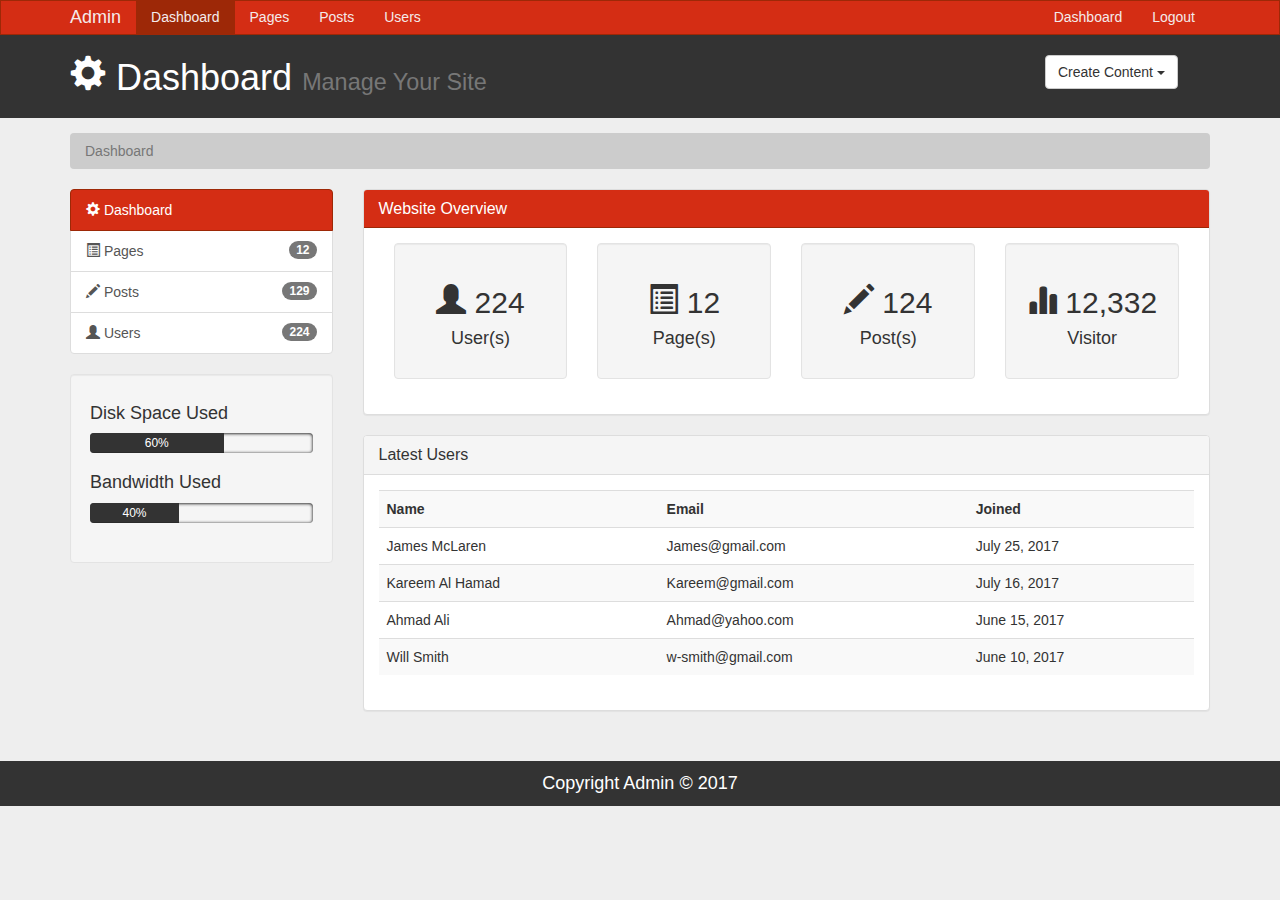
<file: index.html>
<!DOCTYPE html>
<html lang="en">
  <head>
    <meta charset="utf-8">
    <meta name="viewport" content="width=device-width, initial-scale=1, shrink-to-fit=no">
    <meta name="description" content="">
    <meta name="author" content="">
    <title>Admin Dashboard</title>
    <link href="css/bootstrap.min.css" rel="stylesheet">
    <link href="css/style.css" rel="stylesheet">
    <script src="https://cdn.ckeditor.com/4.7.2/standard/ckeditor.js"></script>
  </head>

  <body>

    <nav class="navbar navbar-default">
        <div class="container">
            <div class="navbar-header">
                <button type="button" class="navbar-toggle collapsed" data-toggle="collapse" data-target="#bs-example-navbar-collapse-1" aria-expanded="false">
                    <span class="icon-bar"></span>
                    <span class="icon-bar"></span>
                    <span class="icon-bar"></span>
                </button>

                <a href="#" class="navbar-brand">Admin</a>
            </div>

            <div class="collapse navbar-collapse" id="bs-example-navbar-collapse-1">
                <ul class="nav navbar-nav">
                    <li class="active"><a href="index.html">Dashboard</a></li>
                    <li><a href="pages.html">Pages</a></li>
                    <li><a href="posts.html">Posts</a></li>
                    <li><a href="users.html">Users</a></li>
                </ul>

                <ul class="nav navbar-nav navbar-right">
                    <li><a href="index.html">Dashboard</a></li>
                    <li><a href="login.html">Logout</a></li>
                </ul>
            </div>
        </div>
    </nav>

    <header class="header">
        <div class="container">
            <div class="row">
                <div class="col-md-10">
                    <h1><span class="glyphicon glyphicon-cog" aria-hidden="true"></span> Dashboard <small>Manage Your Site</small></h1>
                </div>
                <div class="col-md-2">
                    <div class="dropdown">
                        <button class="btn btn-default dropdown-toggle" type="button" id="dropdownMenu1" data-toggle="dropdown" aria-haspopup="true" aria-expanded="true">
                            Create Content
                            <span class="caret"></span>
                        </button>
                        <ul class="dropdown-menu" aria-labelledby="dropdownMenu1">
                            <li><a type="button" data-toggle="modal" data-target="#addPage">Add Page</a></li>
                            <li><a href="#">Add Post</a></li>
                            <li><a href="#">Add User</a></li>
                        </ul>
                    </div>
                </div>
            </div>
        </div>
    </header>

    <section id="breadcrumb">
        <div class="container">
            <ol class="breadcrumb">
                <li class="active">Dashboard</li>
            </ol>
        </div>
    </section>
   
    <section id="main">
        <div class="container">
            <div class="row">
                <div class="col-md-3">
                    <div class="list-group">
                        <a href="index.html" class="list-group-item main-color-bg active"><span class="glyphicon glyphicon-cog" aria-hidden="true"></span> Dashboard</a>
                        <a href="pages.html" class="list-group-item"><span class="glyphicon glyphicon-list-alt" aria-hidden="true"></span> Pages <span class="badge">12</span></a>
                        <a href="posts.html" class="list-group-item"><span class="glyphicon glyphicon-pencil" aria-hidden="true"></span> Posts <span class="badge">129</span></a>
                        <a href="users.html" class="list-group-item"><span class="glyphicon glyphicon-user" aria-hidden="true"></span> Users <span class="badge">224</span></a>
                    </div>

                    <div class="well">
                        <h4>Disk Space Used</h4>
                        <div class="progress">
                            <div class="progress-bar" role="progressbar" aria-valuenow="60" aria-valuemin="0" aria-valuemax="100" style="width: 60%;">60%</div>
                        </div>

                        <h4>Bandwidth Used</h4>
                        <div class="progress">
                            <div class="progress-bar" role="progressbar" aria-valuenow="40" aria-valuemin="0" aria-valuemax="100" style="width: 40%;">40%</div>
                        </div>
                    </div>
                </div>

                <div class="col-md-9">
                    <div class="panel panel-default">
                        <div class="panel-heading main-color-bg">
                            <h3 class="panel-title">Website Overview</h3>
                        </div>
                        <div class="panel-body">
                            <div class="col-md-3">
                                <div class="well dash-box">
                                    <h2><span class="glyphicon glyphicon-user" aria-hidden="true"> </span> 224</h2>
                                    <h4>User(s)</h4>
                                </div>
                            </div>

                            <div class="col-md-3">
                                <div class="well dash-box">
                                    <h2><span class="glyphicon glyphicon-list-alt" aria-hidden="true"> </span> 12</h2>
                                    <h4>Page(s)</h4>
                                </div>
                            </div>

                            <div class="col-md-3">
                                <div class="well dash-box">
                                    <h2><span class="glyphicon glyphicon-pencil" aria-hidden="true"> </span> 124</h2>
                                    <h4>Post(s)</h4>
                                </div>
                            </div>

                            <div class="col-md-3">
                                <div class="well dash-box">
                                    <h2><span class="glyphicon glyphicon-stats" aria-hidden="true"> </span> 12,332</h2>
                                    <h4>Visitor</h4>
                                </div>
                            </div>
                        </div>
                    </div>

                    <div class="panel panel-default">
                        <div class="panel-heading">
                            <h3 class="panel-title">Latest Users</h3>
                        </div>
                        <div class="panel-body">
                            <table class="table table-striped table-hover">
                                <tr>
                                    <th>Name</th>
                                    <th>Email</th>
                                    <th>Joined</th>
                                </tr>
                                <tr>
                                    <td>James McLaren</td>
                                    <td>James@gmail.com</td>
                                    <td>July 25, 2017</td>
                                </tr>
                                <tr>
                                    <td>Kareem Al Hamad</td>
                                    <td>Kareem@gmail.com</td>
                                    <td>July 16, 2017</td>
                                </tr>
                                <tr>
                                    <td>Ahmad Ali</td>
                                    <td>Ahmad@yahoo.com</td>
                                    <td>June 15, 2017</td>
                                </tr>
                                <tr>
                                    <td>Will Smith</td>
                                    <td>w-smith@gmail.com</td>
                                    <td>June 10, 2017</td>
                                </tr>
                            </table>
                        </div>
                    </div>                    
                </div>
            </div>
        </div>
    </section>

    <footer>
        <p>Copyright Admin &copy; 2017</p>
    </footer>

    <div class="modal fade" id="addPage" tabindex="-1" role="dialog">
        <div class="modal-dialog" role="document">
            <div class="modal-content">
                <form>
                    <div class="modal-header">
                        <button type="button" class="close" data-dismiss="modal" aria-label="Close"><span aria-hidden="true">&times;</span></button>
                        <h4 class="modal-title">Add Page</h4>
                    </div>
                    <div class="modal-body">
                        <div class="form-group">
                            <label>Page Title</label>
                            <input type="text" class="form-control" placeholder="Title">
                        </div>

                        <div class="form-group">
                            <label>Content</label>
                            <textarea name="editor" class="form-control" placeholder="Page Content..."></textarea>
                        </div>

                        <div class="checkbox">
                            <label>
                                <input type="checkbox">Published
                            </label>
                        </div>

                        <div class="form-group">
                            <label>Tags</label>
                            <input type="text" name="meta" class="form-control" placeholder="Keyword tags...">
                        </div>

                        <div class="form-group">
                            <label>Description</label>
                            <input type="text" name="description" class="form-control" placeholder="Page Description...">
                        </div>
                    </div>
                    <div class="modal-footer">
                        <button type="button" class="btn btn-default" data-dismiss="modal">Close</button>
                        <button type="submit" class="btn btn-primary main-color-bg">Save changes</button>
                    </div>
                </form>
            </div>
        </div>
    </div>

    <script>
			CKEDITOR.replace( 'editor' );
	</script>
    <script src="https://code.jquery.com/jquery-3.2.1.slim.min.js" integrity="sha384-KJ3o2DKtIkvYIK3UENzmM7KCkRr/rE9/Qpg6aAZGJwFDMVNA/GpGFF93hXpG5KkN" crossorigin="anonymous"></script>
    <script src="js/bootstrap.min.js"></script>
  </body>
</html>
</file>
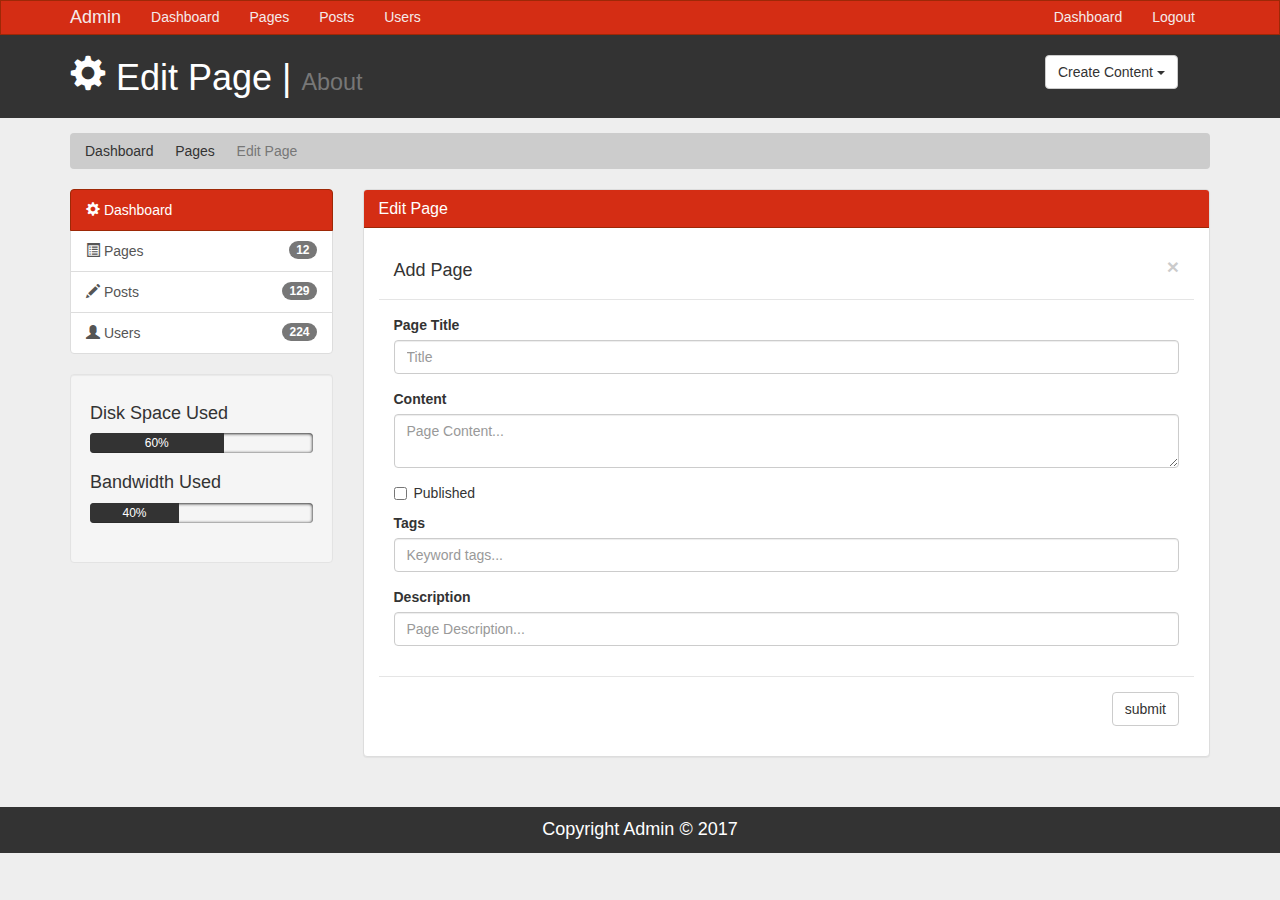
<file: edit.html>
<!DOCTYPE html>
<html lang="en">
  <head>
    <meta charset="utf-8">
    <meta name="viewport" content="width=device-width, initial-scale=1, shrink-to-fit=no">
    <meta name="description" content="">
    <meta name="author" content="">
    <title>Admin | Edit Page</title>
    <link href="css/bootstrap.min.css" rel="stylesheet">
    <link href="css/style.css" rel="stylesheet">
    <script src="https://cdn.ckeditor.com/4.7.2/standard/ckeditor.js"></script>
  </head>

  <body>

    <nav class="navbar navbar-default">
        <div class="container">
            <div class="navbar-header">
                <button type="button" class="navbar-toggle collapsed" data-toggle="collapse" data-target="#bs-example-navbar-collapse-1" aria-expanded="false">
                    <span class="icon-bar"></span>
                    <span class="icon-bar"></span>
                    <span class="icon-bar"></span>
                </button>

                <a href="#" class="navbar-brand">Admin</a>
            </div>

            <div class="collapse navbar-collapse" id="bs-example-navbar-collapse-1">
                <ul class="nav navbar-nav">
                    <li><a href="index.html">Dashboard</a></li>
                    <li><a href="pages.html">Pages</a></li>
                    <li><a href="posts.html">Posts</a></li>
                    <li><a href="users.html">Users</a></li>
                </ul>

                <ul class="nav navbar-nav navbar-right">
                    <li><a href="index.html">Dashboard</a></li>
                    <li><a href="login.html">Logout</a></li>
                </ul>
            </div>
        </div>
    </nav>

    <header class="header">
        <div class="container">
            <div class="row">
                <div class="col-md-10">
                    <h1><span class="glyphicon glyphicon-cog" aria-hidden="true"></span> Edit Page | <small>About</small></h1>
                </div>
                <div class="col-md-2">
                    <div class="dropdown">
                        <button class="btn btn-default dropdown-toggle" type="button" id="dropdownMenu1" data-toggle="dropdown" aria-haspopup="true" aria-expanded="true">
                            Create Content
                            <span class="caret"></span>
                        </button>
                        <ul class="dropdown-menu" aria-labelledby="dropdownMenu1">
                            <li><a type="button" data-toggle="modal" data-target="#addPage">Add Page</a></li>
                            <li><a href="#">Add Post</a></li>
                            <li><a href="#">Add User</a></li>
                        </ul>
                    </div>
                </div>
            </div>
        </div>
    </header>

    <section id="breadcrumb">
        <div class="container">
            <ol class="breadcrumb">
                <li><a href="index.html">Dashboard</a></li>
                <li><a href="pages.html">Pages</a></li>
                <li class="active">Edit Page</li>
            </ol>
        </div>
    </section>
   
    <section id="main">
        <div class="container">
            <div class="row">
                <div class="col-md-3">
                    <div class="list-group">
                        <a href="index.html" class="list-group-item main-color-bg active"><span class="glyphicon glyphicon-cog" aria-hidden="true"></span> Dashboard</a>
                        <a href="pages.html" class="list-group-item"><span class="glyphicon glyphicon-list-alt" aria-hidden="true"></span> Pages <span class="badge">12</span></a>
                        <a href="posts.html" class="list-group-item"><span class="glyphicon glyphicon-pencil" aria-hidden="true"></span> Posts <span class="badge">129</span></a>
                        <a href="users.html" class="list-group-item"><span class="glyphicon glyphicon-user" aria-hidden="true"></span> Users <span class="badge">224</span></a>
                    </div>

                    <div class="well">
                        <h4>Disk Space Used</h4>
                        <div class="progress">
                            <div class="progress-bar" role="progressbar" aria-valuenow="60" aria-valuemin="0" aria-valuemax="100" style="width: 60%;">60%</div>
                        </div>

                        <h4>Bandwidth Used</h4>
                        <div class="progress">
                            <div class="progress-bar" role="progressbar" aria-valuenow="40" aria-valuemin="0" aria-valuemax="100" style="width: 40%;">40%</div>
                        </div>
                    </div>
                </div>

                <div class="col-md-9">
                    <div class="panel panel-default">
                        <div class="panel-heading main-color-bg">
                            <h3 class="panel-title">Edit Page</h3>
                        </div>
                        <div class="panel-body">
                            <form>
                                <div class="modal-header">
                                    <button type="button" class="close" data-dismiss="modal" aria-label="Close"><span aria-hidden="true">&times;</span></button>
                                    <h4 class="modal-title">Add Page</h4>
                                </div>
                                <div class="modal-body">
                                    <div class="form-group">
                                        <label>Page Title</label>
                                        <input type="text" class="form-control" value="" placeholder="Title">
                                    </div>
            
                                    <div class="form-group">
                                        <label>Content</label>
                                        <textarea name="editor" class="form-control" placeholder="Page Content..."></textarea>
                                    </div>
            
                                    <div class="checkbox">
                                        <label>
                                            <input type="checkbox" value="">Published
                                        </label>
                                    </div>
            
                                    <div class="form-group">
                                        <label>Tags</label>
                                        <input type="text" name="meta" class="form-control" value="" placeholder="Keyword tags...">
                                    </div>
            
                                    <div class="form-group">
                                        <label>Description</label>
                                        <input type="text" value="" name="description" class="form-control" placeholder="Page Description...">
                                    </div>
                                </div>
                                <div class="modal-footer">
                                    <input type="submit" class="btn btn-default" value="submit" data-dismiss="modal">
                                </div>
                            </form>
                        </div>
                    </div>
                </div>
            </div>
        </div>
    </section>

    <footer>
        <p>Copyright Admin &copy; 2017</p>
    </footer>

    <div class="modal fade" id="addPage" tabindex="-1" role="dialog">
        <div class="modal-dialog" role="document">
            <div class="modal-content">
                <form>
                    <div class="modal-header">
                        <button type="button" class="close" data-dismiss="modal" aria-label="Close"><span aria-hidden="true">&times;</span></button>
                        <h4 class="modal-title">Add Page</h4>
                    </div>
                    <div class="modal-body">
                        <div class="form-group">
                            <label>Page Title</label>
                            <input type="text" class="form-control" placeholder="Title">
                        </div>

                        <div class="form-group">
                            <label>Content</label>
                            <textarea name="editor" class="form-control" placeholder="Page Content..."></textarea>
                        </div>

                        <div class="checkbox">
                            <label>
                                <input type="checkbox">Published
                            </label>
                        </div>

                        <div class="form-group">
                            <label>Tags</label>
                            <input type="text" name="meta" class="form-control" placeholder="Keyword tags...">
                        </div>

                        <div class="form-group">
                            <label>Description</label>
                            <input type="text" name="description" class="form-control" placeholder="Page Description...">
                        </div>
                    </div>
                    <div class="modal-footer">
                        <button type="button" class="btn btn-default" data-dismiss="modal">Close</button>
                        <button type="submit" class="btn btn-primary main-color-bg">Save changes</button>
                    </div>
                </form>
            </div>
        </div>
    </div>

    <script>
			CKEDITOR.replace( 'editor' );
	</script>
    <script src="https://code.jquery.com/jquery-3.2.1.slim.min.js" integrity="sha384-KJ3o2DKtIkvYIK3UENzmM7KCkRr/rE9/Qpg6aAZGJwFDMVNA/GpGFF93hXpG5KkN" crossorigin="anonymous"></script>
    <script src="js/bootstrap.min.js"></script>
  </body>
</html>
</file>
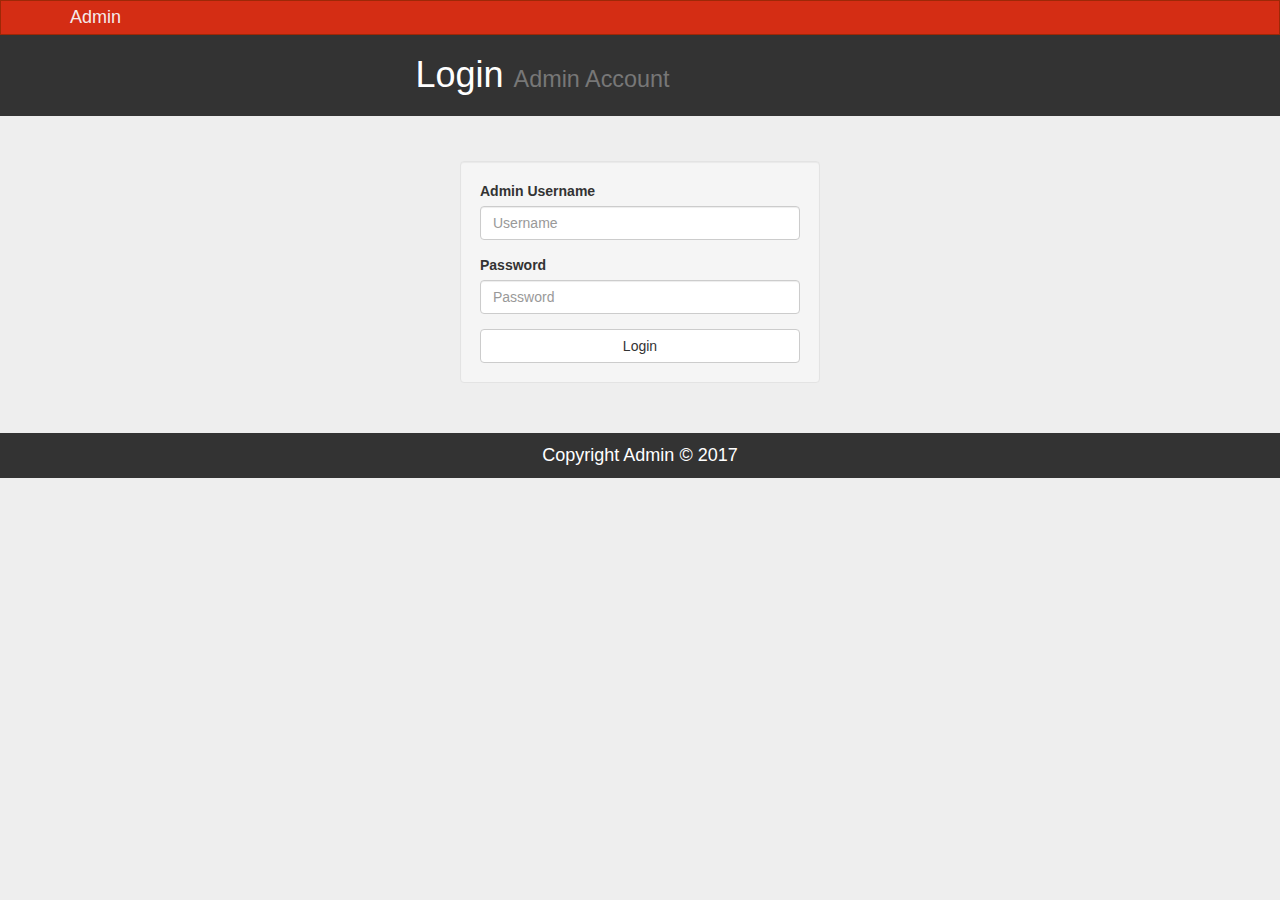
<file: login.html>
<!DOCTYPE html>
<html lang="en">
  <head>
    <meta charset="utf-8">
    <meta name="viewport" content="width=device-width, initial-scale=1, shrink-to-fit=no">
    <meta name="description" content="">
    <meta name="author" content="">
    <title>Admin | Login</title>
    <link href="css/bootstrap.min.css" rel="stylesheet">
    <link href="css/style.css" rel="stylesheet">
    <script src="https://cdn.ckeditor.com/4.7.2/standard/ckeditor.js"></script>
  </head>

  <body>

    <nav class="navbar navbar-default">
        <div class="container">
            <div class="navbar-header">
                <button type="button" class="navbar-toggle collapsed" data-toggle="collapse" data-target="#bs-example-navbar-collapse-1" aria-expanded="false">
                    <span class="icon-bar"></span>
                    <span class="icon-bar"></span>
                    <span class="icon-bar"></span>
                </button>

                <a href="#" class="navbar-brand">Admin</a>
            </div>

            <div class="collapse navbar-collapse" id="bs-example-navbar-collapse-1">
                <!-- blank -->
            </div>
        </div>
    </nav>

    <header class="header">
        <div class="container">
            <div class="row">
                <div class="col-md-10">
                    <h1 class="text-center">Login <small>Admin Account</small></h1>
                </div>
                <div class="col-md-12">
                    
                </div>
            </div>
        </div>
    </header>
   
    <section id="main">
        <div class="container">
            <div class="row">
                <div class="col-md-4 col-md-offset-4">
                    <form class="login well" action="index.html">
                        <div class="form-group">
                            <label>Admin Username</label>
                            <input type="text" class="form-control" placeholder="Username">
                        </div>
                        <div class="form-group">
                            <label>Password</label>
                            <input type="password" class="form-control" placeholder="Password">
                        </div>
                        <input type="submit" class="btn btn-default btn-block" value="Login">
                    </form>
                </div>
            </div>
        </div>
    </section>

    <footer>
        <p>Copyright Admin &copy; 2017</p>
    </footer>


    <script src="https://code.jquery.com/jquery-3.2.1.slim.min.js" integrity="sha384-KJ3o2DKtIkvYIK3UENzmM7KCkRr/rE9/Qpg6aAZGJwFDMVNA/GpGFF93hXpG5KkN" crossorigin="anonymous"></script>
    <script src="js/bootstrap.min.js"></script>
  </body>
</html>
</file>
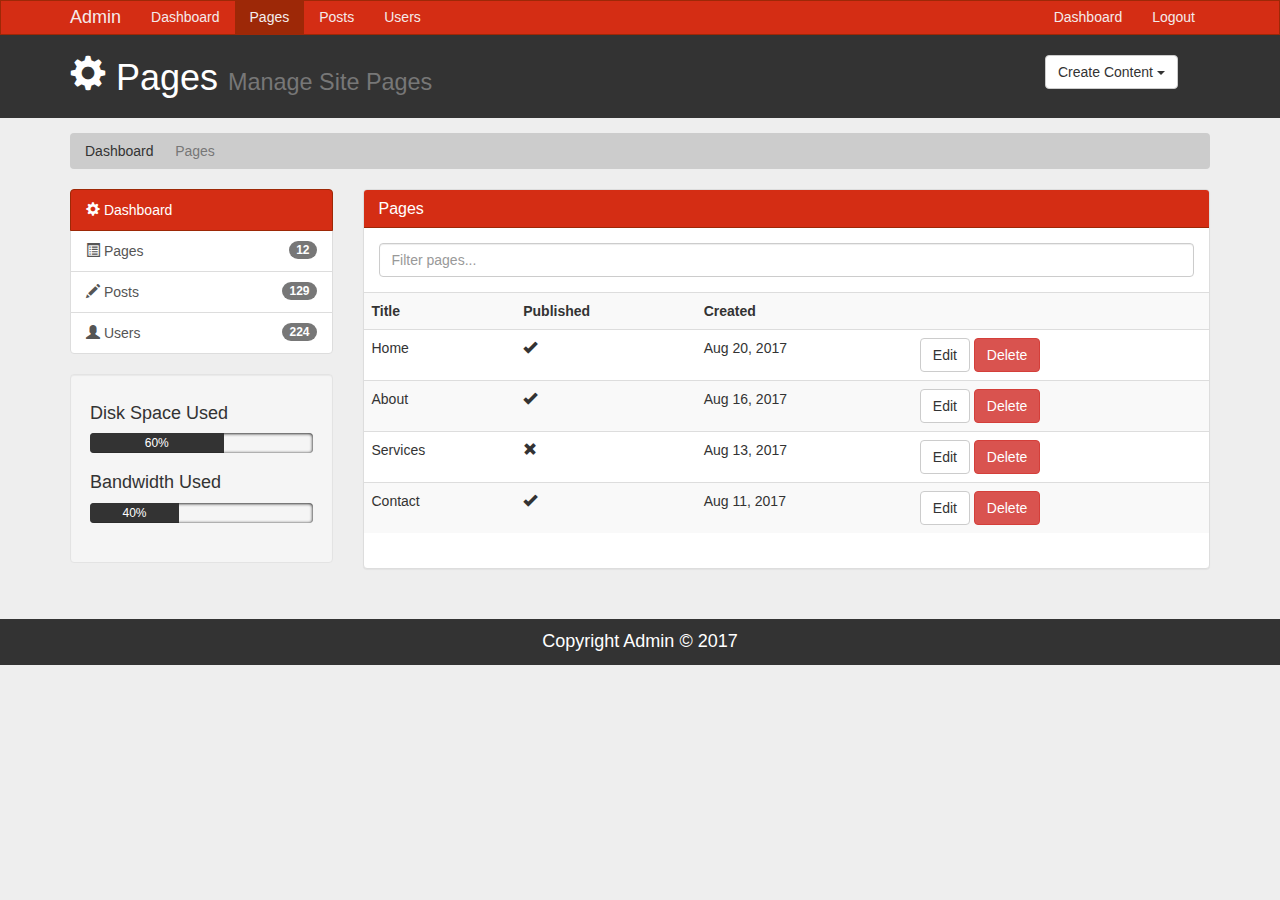
<file: pages.html>
<!DOCTYPE html>
<html lang="en">
  <head>
    <meta charset="utf-8">
    <meta name="viewport" content="width=device-width, initial-scale=1, shrink-to-fit=no">
    <meta name="description" content="">
    <meta name="author" content="">
    <title>Admin Pages</title>
    <link href="css/bootstrap.min.css" rel="stylesheet">
    <link href="css/style.css" rel="stylesheet">
    <script src="https://cdn.ckeditor.com/4.7.2/standard/ckeditor.js"></script>
  </head>

  <body>

    <nav class="navbar navbar-default">
        <div class="container">
            <div class="navbar-header">
                <button type="button" class="navbar-toggle collapsed" data-toggle="collapse" data-target="#bs-example-navbar-collapse-1" aria-expanded="false">
                    <span class="icon-bar"></span>
                    <span class="icon-bar"></span>
                    <span class="icon-bar"></span>
                </button>

                <a href="#" class="navbar-brand">Admin</a>
            </div>

            <div class="collapse navbar-collapse" id="bs-example-navbar-collapse-1">
                <ul class="nav navbar-nav">
                    <li><a href="index.html">Dashboard</a></li>
                    <li class="active"><a href="pages.html">Pages</a></li>
                    <li><a href="posts.html">Posts</a></li>
                    <li><a href="users.html">Users</a></li>
                </ul>

                <ul class="nav navbar-nav navbar-right">
                    <li><a href="index.html">Dashboard</a></li>
                    <li><a href="login.html">Logout</a></li>
                </ul>
            </div>
        </div>
    </nav>

    <header class="header">
        <div class="container">
            <div class="row">
                <div class="col-md-10">
                    <h1><span class="glyphicon glyphicon-cog" aria-hidden="true"></span> Pages <small>Manage Site Pages</small></h1>
                </div>
                <div class="col-md-2">
                    <div class="dropdown">
                        <button class="btn btn-default dropdown-toggle" type="button" id="dropdownMenu1" data-toggle="dropdown" aria-haspopup="true" aria-expanded="true">
                            Create Content
                            <span class="caret"></span>
                        </button>
                        <ul class="dropdown-menu" aria-labelledby="dropdownMenu1">
                            <li><a type="button" data-toggle="modal" data-target="#addPage">Add Page</a></li>
                            <li><a href="#">Add Post</a></li>
                            <li><a href="#">Add User</a></li>
                        </ul>
                    </div>
                </div>
            </div>
        </div>
    </header>

    <section id="breadcrumb">
        <div class="container">
            <ol class="breadcrumb">
                <li><a href="index.html">Dashboard</a></li>
                <li class="active">Pages</li>
            </ol>
        </div>
    </section>
   
    <section id="main">
        <div class="container">
            <div class="row">
                <div class="col-md-3">
                    <div class="list-group">
                        <a href="index.html" class="list-group-item main-color-bg active"><span class="glyphicon glyphicon-cog" aria-hidden="true"></span> Dashboard</a>
                        <a href="pages.html" class="list-group-item"><span class="glyphicon glyphicon-list-alt" aria-hidden="true"></span> Pages <span class="badge">12</span></a>
                        <a href="posts.html" class="list-group-item"><span class="glyphicon glyphicon-pencil" aria-hidden="true"></span> Posts <span class="badge">129</span></a>
                        <a href="users.html" class="list-group-item"><span class="glyphicon glyphicon-user" aria-hidden="true"></span> Users <span class="badge">224</span></a>
                    </div>

                    <div class="well">
                        <h4>Disk Space Used</h4>
                        <div class="progress">
                            <div class="progress-bar" role="progressbar" aria-valuenow="60" aria-valuemin="0" aria-valuemax="100" style="width: 60%;">60%</div>
                        </div>

                        <h4>Bandwidth Used</h4>
                        <div class="progress">
                            <div class="progress-bar" role="progressbar" aria-valuenow="40" aria-valuemin="0" aria-valuemax="100" style="width: 40%;">40%</div>
                        </div>
                    </div>
                </div>

                <div class="col-md-9">
                    <div class="panel panel-default">
                        <div class="panel-heading main-color-bg">
                            <h3 class="panel-title">Pages</h3>
                        </div>
                        <div class="panel-body">
                            <div class="row">
                                <div class="col-md-12 margin-bottom">
                                    <input class="form-control" type="text" placeholder="Filter pages...">
                                </div>
                                <table class="table table-striped table-hover">
                                    <tr>
                                        <th>Title</th>
                                        <th>Published</th>
                                        <th>Created</th>
                                        <th></th>
                                    </tr>
                                    <tr>
                                        <td>Home</td>
                                        <td><span class="glyphicon glyphicon-ok" aria-hidden="true"></span></td>
                                        <td>Aug 20, 2017</td>
                                        <td><a class="btn btn-default" href="edit.html">Edit</a> <a class="btn btn-danger" href="">Delete</a></td>
                                    </tr>
                                    <tr>
                                        <td>About</td>
                                        <td><span class="glyphicon glyphicon-ok" aria-hidden="true"></td>
                                        <td>Aug 16, 2017</td>
                                        <td><a class="btn btn-default" href="edit.html">Edit</a> <a class="btn btn-danger" href="">Delete</a></td>
                                    </tr>
                                    <tr>
                                        <td>Services</td>
                                        <td><span class="glyphicon glyphicon-remove" aria-hidden="true"></td>
                                        <td>Aug 13, 2017</td>
                                        <td><a class="btn btn-default" href="edit.html">Edit</a> <a class="btn btn-danger" href="">Delete</a></td>
                                    </tr>
                                    <tr>
                                        <td>Contact</td>
                                        <td><span class="glyphicon glyphicon-ok" aria-hidden="true"></td>
                                        <td>Aug 11, 2017</td>
                                        <td><a class="btn btn-default" href="edit.html">Edit</a> <a class="btn btn-danger" href="">Delete</a></td>
                                    </tr>
                                </table>
                            </div>
                        </div>
                    </div>
                </div>
            </div>
        </div>
    </section>

    <footer>
        <p>Copyright Admin &copy; 2017</p>
    </footer>

    <div class="modal fade" id="addPage" tabindex="-1" role="dialog">
        <div class="modal-dialog" role="document">
            <div class="modal-content">
                <form>
                    <div class="modal-header">
                        <button type="button" class="close" data-dismiss="modal" aria-label="Close"><span aria-hidden="true">&times;</span></button>
                        <h4 class="modal-title">Add Page</h4>
                    </div>
                    <div class="modal-body">
                        <div class="form-group">
                            <label>Page Title</label>
                            <input type="text" class="form-control" placeholder="Title">
                        </div>

                        <div class="form-group">
                            <label>Content</label>
                            <textarea name="editor" class="form-control" placeholder="Page Content..."></textarea>
                        </div>

                        <div class="checkbox">
                            <label>
                                <input type="checkbox">Published
                            </label>
                        </div>

                        <div class="form-group">
                            <label>Tags</label>
                            <input type="text" name="meta" class="form-control" placeholder="Keyword tags...">
                        </div>

                        <div class="form-group">
                            <label>Description</label>
                            <input type="text" name="description" class="form-control" placeholder="Page Description...">
                        </div>
                    </div>
                    <div class="modal-footer">
                        <button type="button" class="btn btn-default" data-dismiss="modal">Close</button>
                        <button type="submit" class="btn btn-primary main-color-bg">Save changes</button>
                    </div>
                </form>
            </div>
        </div>
    </div>

    <script>
			CKEDITOR.replace( 'editor' );
	</script>
    <script src="https://code.jquery.com/jquery-3.2.1.slim.min.js" integrity="sha384-KJ3o2DKtIkvYIK3UENzmM7KCkRr/rE9/Qpg6aAZGJwFDMVNA/GpGFF93hXpG5KkN" crossorigin="anonymous"></script>
    <script src="js/bootstrap.min.js"></script>
  </body>
</html>
</file>
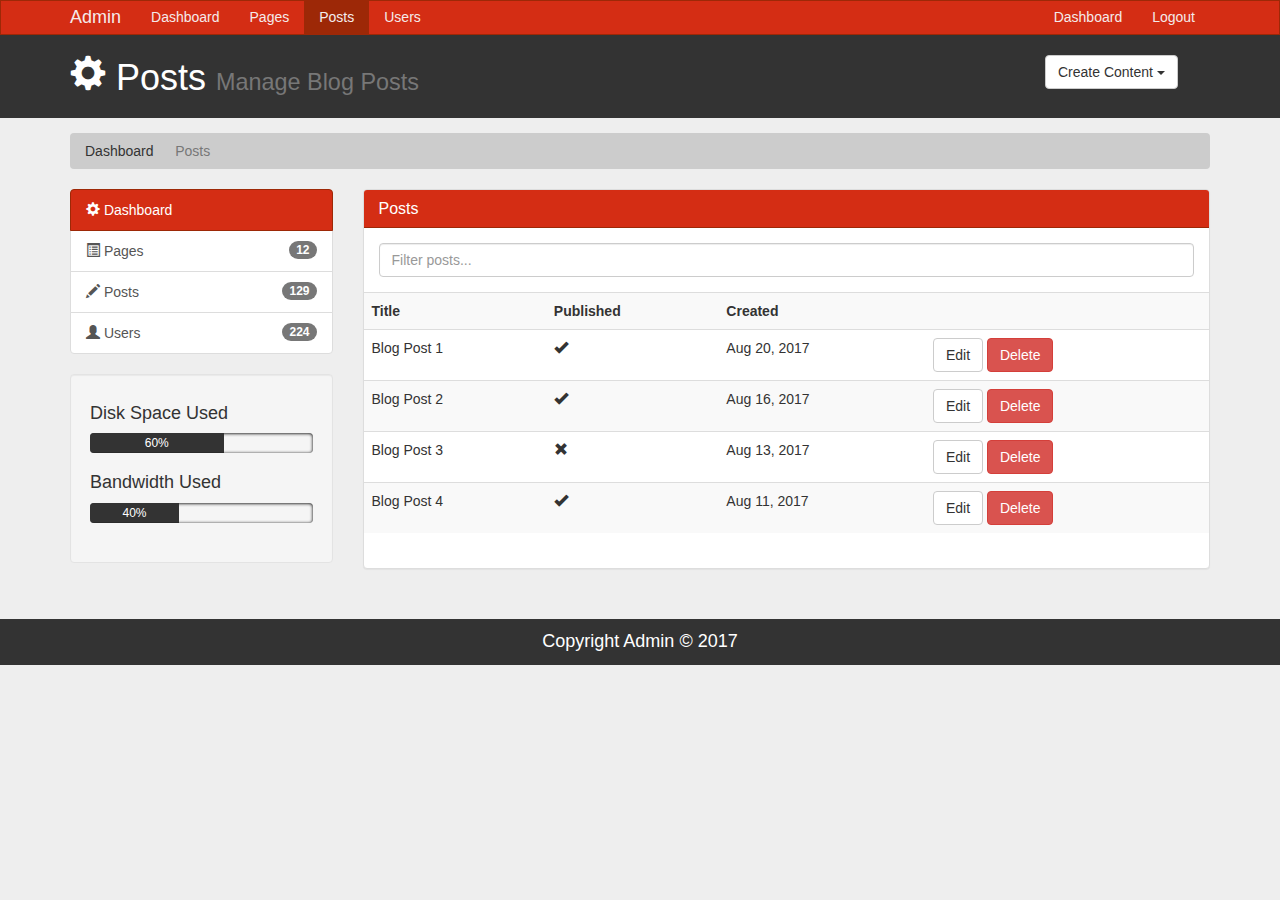
<file: posts.html>
<!DOCTYPE html>
<html lang="en">
  <head>
    <meta charset="utf-8">
    <meta name="viewport" content="width=device-width, initial-scale=1, shrink-to-fit=no">
    <meta name="description" content="">
    <meta name="author" content="">
    <title>Admin | Posts</title>
    <link href="css/bootstrap.min.css" rel="stylesheet">
    <link href="css/style.css" rel="stylesheet">
    <script src="https://cdn.ckeditor.com/4.7.2/standard/ckeditor.js"></script>
  </head>

  <body>

    <nav class="navbar navbar-default">
        <div class="container">
            <div class="navbar-header">
                <button type="button" class="navbar-toggle collapsed" data-toggle="collapse" data-target="#bs-example-navbar-collapse-1" aria-expanded="false">
                    <span class="icon-bar"></span>
                    <span class="icon-bar"></span>
                    <span class="icon-bar"></span>
                </button>

                <a href="#" class="navbar-brand">Admin</a>
            </div>

            <div class="collapse navbar-collapse" id="bs-example-navbar-collapse-1">
                <ul class="nav navbar-nav">
                    <li><a href="index.html">Dashboard</a></li>
                    <li><a href="pages.html">Pages</a></li>
                    <li class="active"><a href="posts.html">Posts</a></li>
                    <li><a href="users.html">Users</a></li>
                </ul>

                <ul class="nav navbar-nav navbar-right">
                    <li><a href="index.html">Dashboard</a></li>
                    <li><a href="login.html">Logout</a></li>
                </ul>
            </div>
        </div>
    </nav>

    <header class="header">
        <div class="container">
            <div class="row">
                <div class="col-md-10">
                    <h1><span class="glyphicon glyphicon-cog" aria-hidden="true"></span> Posts <small>Manage Blog Posts</small></h1>
                </div>
                <div class="col-md-2">
                    <div class="dropdown">
                        <button class="btn btn-default dropdown-toggle" type="button" id="dropdownMenu1" data-toggle="dropdown" aria-haspopup="true" aria-expanded="true">
                            Create Content
                            <span class="caret"></span>
                        </button>
                        <ul class="dropdown-menu" aria-labelledby="dropdownMenu1">
                            <li><a type="button" data-toggle="modal" data-target="#addPage">Add Page</a></li>
                            <li><a href="#">Add Post</a></li>
                            <li><a href="#">Add User</a></li>
                        </ul>
                    </div>
                </div>
            </div>
        </div>
    </header>

    <section id="breadcrumb">
        <div class="container">
            <ol class="breadcrumb">
                <li><a href="index.html">Dashboard</a></li>
                <li class="active">Posts</li>
            </ol>
        </div>
    </section>
   
    <section id="main">
        <div class="container">
            <div class="row">
                <div class="col-md-3">
                    <div class="list-group">
                        <a href="index.html" class="list-group-item main-color-bg active"><span class="glyphicon glyphicon-cog" aria-hidden="true"></span> Dashboard</a>
                        <a href="pages.html" class="list-group-item"><span class="glyphicon glyphicon-list-alt" aria-hidden="true"></span> Pages <span class="badge">12</span></a>
                        <a href="posts.html" class="list-group-item"><span class="glyphicon glyphicon-pencil" aria-hidden="true"></span> Posts <span class="badge">129</span></a>
                        <a href="users.html" class="list-group-item"><span class="glyphicon glyphicon-user" aria-hidden="true"></span> Users <span class="badge">224</span></a>
                    </div>

                    <div class="well">
                        <h4>Disk Space Used</h4>
                        <div class="progress">
                            <div class="progress-bar" role="progressbar" aria-valuenow="60" aria-valuemin="0" aria-valuemax="100" style="width: 60%;">60%</div>
                        </div>

                        <h4>Bandwidth Used</h4>
                        <div class="progress">
                            <div class="progress-bar" role="progressbar" aria-valuenow="40" aria-valuemin="0" aria-valuemax="100" style="width: 40%;">40%</div>
                        </div>
                    </div>
                </div>

                <div class="col-md-9">
                    <div class="panel panel-default">
                        <div class="panel-heading main-color-bg">
                            <h3 class="panel-title">Posts</h3>
                        </div>
                        <div class="panel-body">
                            <div class="row">
                                <div class="col-md-12 margin-bottom">
                                    <input class="form-control" type="text" placeholder="Filter posts...">
                                </div>
                                <table class="table table-striped table-hover">
                                    <tr>
                                        <th>Title</th>
                                        <th>Published</th>
                                        <th>Created</th>
                                        <th></th>
                                    </tr>
                                    <tr>
                                        <td>Blog Post 1</td>
                                        <td><span class="glyphicon glyphicon-ok" aria-hidden="true"></span></td>
                                        <td>Aug 20, 2017</td>
                                        <td><a class="btn btn-default" href="edit.html">Edit</a> <a class="btn btn-danger" href="">Delete</a></td>
                                    </tr>
                                    <tr>
                                        <td>Blog Post 2</td>
                                        <td><span class="glyphicon glyphicon-ok" aria-hidden="true"></td>
                                        <td>Aug 16, 2017</td>
                                        <td><a class="btn btn-default" href="edit.html">Edit</a> <a class="btn btn-danger" href="">Delete</a></td>
                                    </tr>
                                    <tr>
                                        <td>Blog Post 3</td>
                                        <td><span class="glyphicon glyphicon-remove" aria-hidden="true"></td>
                                        <td>Aug 13, 2017</td>
                                        <td><a class="btn btn-default" href="edit.html">Edit</a> <a class="btn btn-danger" href="">Delete</a></td>
                                    </tr>
                                    <tr>
                                        <td>Blog Post 4</td>
                                        <td><span class="glyphicon glyphicon-ok" aria-hidden="true"></td>
                                        <td>Aug 11, 2017</td>
                                        <td><a class="btn btn-default" href="edit.html">Edit</a> <a class="btn btn-danger" href="">Delete</a></td>
                                    </tr>
                                </table>
                            </div>
                        </div>
                    </div>
                </div>
            </div>
        </div>
    </section>

    <footer>
        <p>Copyright Admin &copy; 2017</p>
    </footer>

    <div class="modal fade" id="addPage" tabindex="-1" role="dialog">
        <div class="modal-dialog" role="document">
            <div class="modal-content">
                <form>
                    <div class="modal-header">
                        <button type="button" class="close" data-dismiss="modal" aria-label="Close"><span aria-hidden="true">&times;</span></button>
                        <h4 class="modal-title">Add Page</h4>
                    </div>
                    <div class="modal-body">
                        <div class="form-group">
                            <label>Page Title</label>
                            <input type="text" class="form-control" placeholder="Title">
                        </div>

                        <div class="form-group">
                            <label>Content</label>
                            <textarea name="editor" class="form-control" placeholder="Page Content..."></textarea>
                        </div>

                        <div class="checkbox">
                            <label>
                                <input type="checkbox">Published
                            </label>
                        </div>

                        <div class="form-group">
                            <label>Tags</label>
                            <input type="text" name="meta" class="form-control" placeholder="Keyword tags...">
                        </div>

                        <div class="form-group">
                            <label>Description</label>
                            <input type="text" name="description" class="form-control" placeholder="Page Description...">
                        </div>
                    </div>
                    <div class="modal-footer">
                        <button type="button" class="btn btn-default" data-dismiss="modal">Close</button>
                        <button type="submit" class="btn btn-primary main-color-bg">Save changes</button>
                    </div>
                </form>
            </div>
        </div>
    </div>

    <script>
			CKEDITOR.replace( 'editor' );
	</script>
    <script src="https://code.jquery.com/jquery-3.2.1.slim.min.js" integrity="sha384-KJ3o2DKtIkvYIK3UENzmM7KCkRr/rE9/Qpg6aAZGJwFDMVNA/GpGFF93hXpG5KkN" crossorigin="anonymous"></script>
    <script src="js/bootstrap.min.js"></script>
  </body>
</html>
</file>
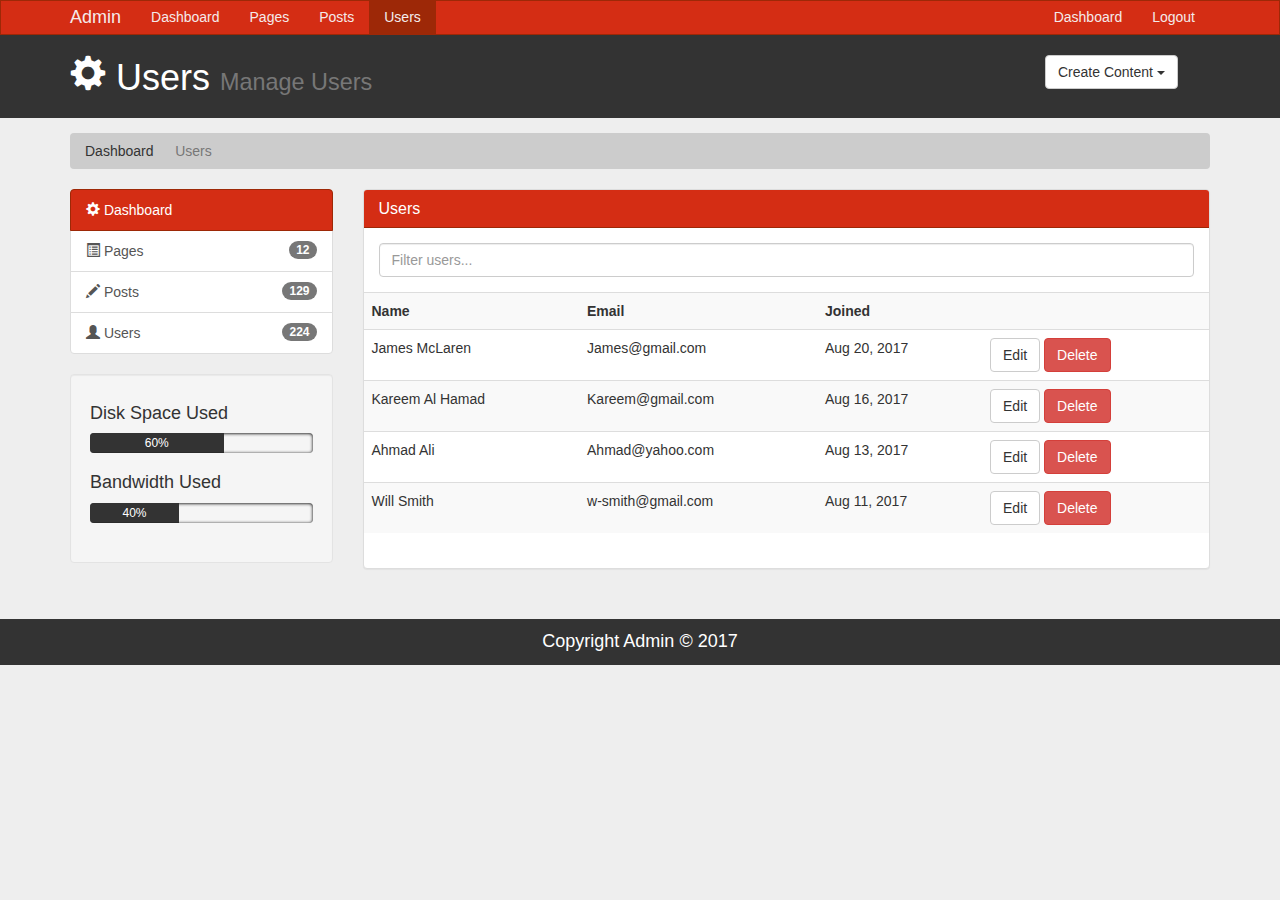
<file: users.html>
<!DOCTYPE html>
<html lang="en">
  <head>
    <meta charset="utf-8">
    <meta name="viewport" content="width=device-width, initial-scale=1, shrink-to-fit=no">
    <meta name="description" content="">
    <meta name="author" content="">
    <title>Admin | Users</title>
    <link href="css/bootstrap.min.css" rel="stylesheet">
    <link href="css/style.css" rel="stylesheet">
    <script src="https://cdn.ckeditor.com/4.7.2/standard/ckeditor.js"></script>
  </head>

  <body>

    <nav class="navbar navbar-default">
        <div class="container">
            <div class="navbar-header">
                <button type="button" class="navbar-toggle collapsed" data-toggle="collapse" data-target="#bs-example-navbar-collapse-1" aria-expanded="false">
                    <span class="icon-bar"></span>
                    <span class="icon-bar"></span>
                    <span class="icon-bar"></span>
                </button>

                <a href="#" class="navbar-brand">Admin</a>
            </div>

            <div class="collapse navbar-collapse" id="bs-example-navbar-collapse-1">
                <ul class="nav navbar-nav">
                    <li><a href="index.html">Dashboard</a></li>
                    <li><a href="pages.html">Pages</a></li>
                    <li><a href="posts.html">Posts</a></li>
                    <li class="active"><a href="users.html">Users</a></li>
                </ul>

                <ul class="nav navbar-nav navbar-right">
                    <li><a href="index.html">Dashboard</a></li>
                    <li><a href="login.html">Logout</a></li>
                </ul>
            </div>
        </div>
    </nav>

    <header class="header">
        <div class="container">
            <div class="row">
                <div class="col-md-10">
                    <h1><span class="glyphicon glyphicon-cog" aria-hidden="true"></span> Users <small>Manage Users</small></h1>
                </div>
                <div class="col-md-2">
                    <div class="dropdown">
                        <button class="btn btn-default dropdown-toggle" type="button" id="dropdownMenu1" data-toggle="dropdown" aria-haspopup="true" aria-expanded="true">
                            Create Content
                            <span class="caret"></span>
                        </button>
                        <ul class="dropdown-menu" aria-labelledby="dropdownMenu1">
                            <li><a type="button" data-toggle="modal" data-target="#addPage">Add Page</a></li>
                            <li><a href="#">Add Post</a></li>
                            <li><a href="#">Add User</a></li>
                        </ul>
                    </div>
                </div>
            </div>
        </div>
    </header>

    <section id="breadcrumb">
        <div class="container">
            <ol class="breadcrumb">
                <li><a href="index.html">Dashboard</a></li>
                <li class="active">Users</li>
            </ol>
        </div>
    </section>
   
    <section id="main">
        <div class="container">
            <div class="row">
                <div class="col-md-3">
                    <div class="list-group">
                        <a href="index.html" class="list-group-item main-color-bg active"><span class="glyphicon glyphicon-cog" aria-hidden="true"></span> Dashboard</a>
                        <a href="pages.html" class="list-group-item"><span class="glyphicon glyphicon-list-alt" aria-hidden="true"></span> Pages <span class="badge">12</span></a>
                        <a href="posts.html" class="list-group-item"><span class="glyphicon glyphicon-pencil" aria-hidden="true"></span> Posts <span class="badge">129</span></a>
                        <a href="users.html" class="list-group-item"><span class="glyphicon glyphicon-user" aria-hidden="true"></span> Users <span class="badge">224</span></a>
                    </div>

                    <div class="well">
                        <h4>Disk Space Used</h4>
                        <div class="progress">
                            <div class="progress-bar" role="progressbar" aria-valuenow="60" aria-valuemin="0" aria-valuemax="100" style="width: 60%;">60%</div>
                        </div>

                        <h4>Bandwidth Used</h4>
                        <div class="progress">
                            <div class="progress-bar" role="progressbar" aria-valuenow="40" aria-valuemin="0" aria-valuemax="100" style="width: 40%;">40%</div>
                        </div>
                    </div>
                </div>

                <div class="col-md-9">
                    <div class="panel panel-default">
                        <div class="panel-heading main-color-bg">
                            <h3 class="panel-title">Users</h3>
                        </div>
                        <div class="panel-body">
                            <div class="row">
                                <div class="col-md-12 margin-bottom">
                                    <input class="form-control" type="text" placeholder="Filter users...">
                                </div>
                                <table class="table table-striped table-hover">
                                    <tr>
                                        <th>Name</th>
                                        <th>Email</th>
                                        <th>Joined</th>
                                        <th></th>
                                    </tr>
                                    <tr>
                                        <td>James McLaren</td>
                                        <td>James@gmail.com</td>
                                        <td>Aug 20, 2017</td>
                                        <td><a class="btn btn-default" href="edit.html">Edit</a> <a class="btn btn-danger" href="">Delete</a></td>
                                    </tr>
                                    <tr>
                                        <td>Kareem Al Hamad</td>
                                        <td>Kareem@gmail.com</td>
                                        <td>Aug 16, 2017</td>
                                        <td><a class="btn btn-default" href="edit.html">Edit</a> <a class="btn btn-danger" href="">Delete</a></td>
                                    </tr>
                                    <tr>
                                        <td>Ahmad Ali</td>
                                        <td>Ahmad@yahoo.com</td>
                                        <td>Aug 13, 2017</td>
                                        <td><a class="btn btn-default" href="edit.html">Edit</a> <a class="btn btn-danger" href="">Delete</a></td>
                                    </tr>
                                    <tr>
                                        <td>Will Smith</td>
                                        <td>w-smith@gmail.com</td>
                                        <td>Aug 11, 2017</td>
                                        <td><a class="btn btn-default" href="edit.html">Edit</a> <a class="btn btn-danger" href="">Delete</a></td>
                                    </tr>
                                </table>
                            </div>
                        </div>
                    </div>
                </div>
            </div>
        </div>
    </section>

    <footer>
        <p>Copyright Admin &copy; 2017</p>
    </footer>

    <div class="modal fade" id="addPage" tabindex="-1" role="dialog">
        <div class="modal-dialog" role="document">
            <div class="modal-content">
                <form>
                    <div class="modal-header">
                        <button type="button" class="close" data-dismiss="modal" aria-label="Close"><span aria-hidden="true">&times;</span></button>
                        <h4 class="modal-title">Add Page</h4>
                    </div>
                    <div class="modal-body">
                        <div class="form-group">
                            <label>Page Title</label>
                            <input type="text" class="form-control" placeholder="Title">
                        </div>

                        <div class="form-group">
                            <label>Content</label>
                            <textarea name="editor" class="form-control" placeholder="Page Content..."></textarea>
                        </div>

                        <div class="checkbox">
                            <label>
                                <input type="checkbox">Published
                            </label>
                        </div>

                        <div class="form-group">
                            <label>Tags</label>
                            <input type="text" name="meta" class="form-control" placeholder="Keyword tags...">
                        </div>

                        <div class="form-group">
                            <label>Description</label>
                            <input type="text" name="description" class="form-control" placeholder="Page Description...">
                        </div>
                    </div>
                    <div class="modal-footer">
                        <button type="button" class="btn btn-default" data-dismiss="modal">Close</button>
                        <button type="submit" class="btn btn-primary main-color-bg">Save changes</button>
                    </div>
                </form>
            </div>
        </div>
    </div>

    <script>
			CKEDITOR.replace( 'editor' );
	</script>
    <script src="https://code.jquery.com/jquery-3.2.1.slim.min.js" integrity="sha384-KJ3o2DKtIkvYIK3UENzmM7KCkRr/rE9/Qpg6aAZGJwFDMVNA/GpGFF93hXpG5KkN" crossorigin="anonymous"></script>
    <script src="js/bootstrap.min.js"></script>
  </body>
</html>
</file>
<file: css/style.css>
body {
    background-color: #eee;
}

.navbar {
    min-height: 33px !important;
    margin-bottom: 0;
    border-radius: 0;
}

.navbar ul > li > a, .navbar-brand {
    height: 33px;
    padding-top: 6px;
    padding-bottom: 0 !important;
}

.navbar-default {
    background-color: #d42d14;
    border-color: #9d2807;
}
.navbar-default .navbar-brand {
    color: #f4eaea;
}
.navbar-default .navbar-brand:hover,
.navbar-default .navbar-brand:focus {
    color: #f4eded;
}
.navbar-default .navbar-text {
    color: #f4eaea;
}
.navbar-default .navbar-nav > li > a {
    color: #f4eaea;
}
.navbar-default .navbar-nav > li > a:hover,
.navbar-default .navbar-nav > li > a:focus {
    color: #f4eded;
}
.navbar-default .navbar-nav > .active > a,
.navbar-default .navbar-nav > .active > a:hover,
.navbar-default .navbar-nav > .active > a:focus {
    color: #f4eded;
    background-color: #9d2807;
}
.navbar-default .navbar-nav > .open > a,
.navbar-default .navbar-nav > .open > a:hover,
.navbar-default .navbar-nav > .open > a:focus {
    color: #f4eded;
    background-color: #9d2807;
}
.navbar-default .navbar-toggle {
    border-color: #9d2807;
}
.navbar-default .navbar-toggle:hover,
.navbar-default .navbar-toggle:focus {
    background-color: #9d2807;
}
.navbar-default .navbar-toggle .icon-bar {
    background-color: #f4eaea;
}
.navbar-default .navbar-collapse,
.navbar-default .navbar-form {
    border-color: #f4eaea;
}
.navbar-default .navbar-link {
    color: #f4eaea;
}
.navbar-default .navbar-link:hover {
    color: #f4eded;
}
  
.main-color-bg {
    background-color: #d42d14 !important;
    border-color: #9d2807 !important;
    color: #fff !important;
}

.margin-bottom {
    margin-bottom: 15px !important;
}

.header {
    background-color: #333;
    color: #fff;
    padding-bottom: 10px;
    margin-bottom: 15px;
}

.header .dropdown {
    padding-top:20px;
}

.breadcrumb {
    background-color: #ccc;
    color: #333;
}

#breadcrumb .breadcrumb li a {
    color: #333;
}

.progress {
    box-shadow: 0 .5px 3px .5px #333 inset;
}

.progress-bar {
    background-color: #333;
}

.dash-box {
    text-align: center;
}


.login {
    margin-top: 30px;
}


footer {
    background-color: #333;
    color: #fff;
    padding: 10px;
    text-align: center;
    margin-top: 30px;
    font-size: 18px;
}

footer p {
    margin: 0;
    padding: 0;
}












  @media (max-width: 767px) {
    .navbar-default .navbar-nav .open .dropdown-menu > li > a {
      color: #f4eaea;
    }
    .navbar-default .navbar-nav .open .dropdown-menu > li > a:hover,
    .navbar-default .navbar-nav .open .dropdown-menu > li > a:focus {
      color: #f4eded;
    }
    .navbar-default .navbar-nav .open .dropdown-menu > .active > a,
    .navbar-default .navbar-nav .open .dropdown-menu > .active > a:hover,
    .navbar-default .navbar-nav .open .dropdown-menu > .active > a:focus {
      color: #f4eded;
      background-color: #9d2807;
    }
  }
</file>
